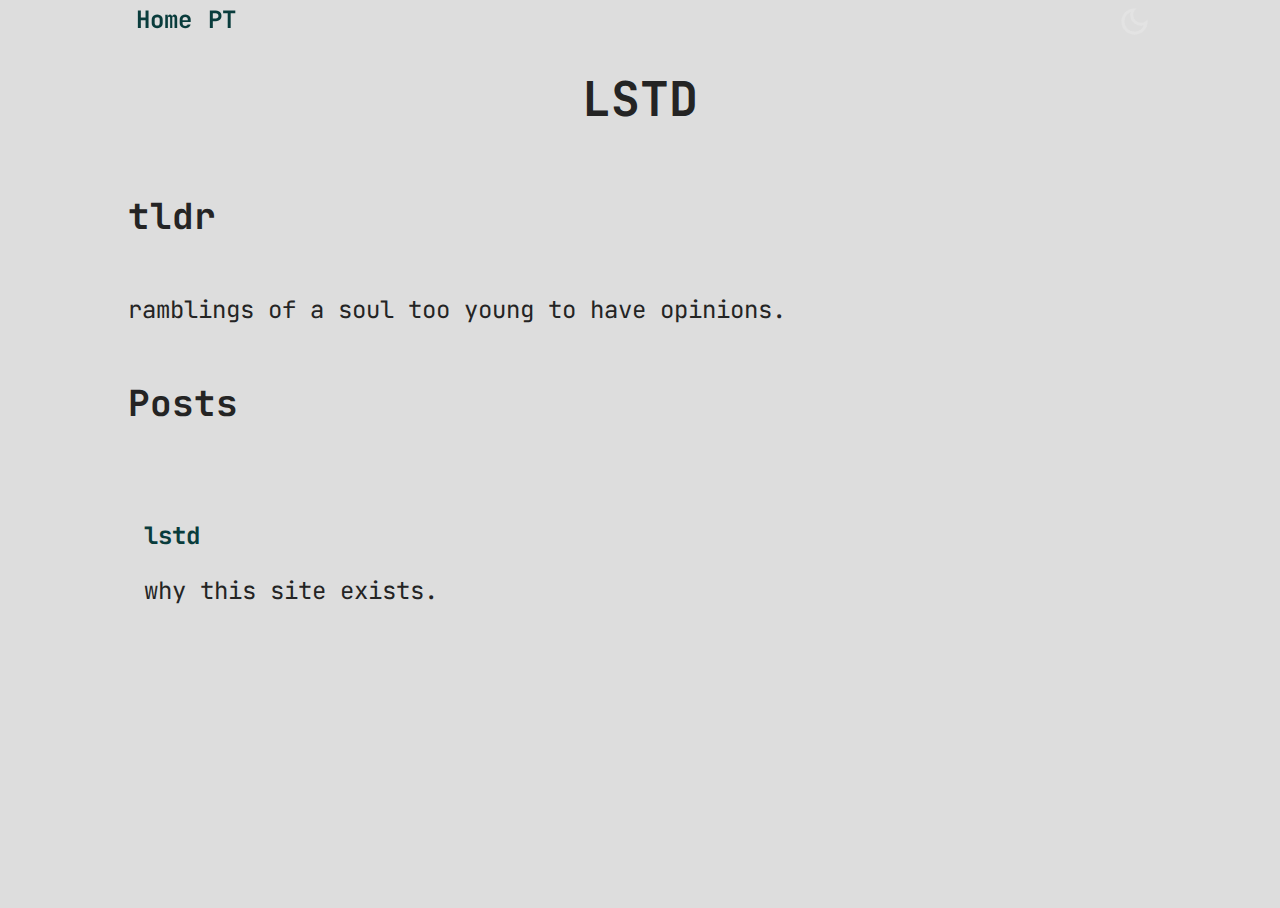
<file: index.html>
<!DOCTYPE html>
<html>
<head>
    <meta charset="utf-8">

    <link rel="preconnect" href="https://fonts.googleapis.com">
    <link rel="preconnect" href="https://fonts.gstatic.com" crossorigin>
    <link href="https://fonts.googleapis.com/css2?family=JetBrains+Mono:ital,wght@0,100..800;1,100..800&display=swap" rel="stylesheet">

    <title>
      Lstd - trying hard to be better
    </title>

    <!-- global styles-->
    <link rel="icon" type="image/x-icon" href="/favicon.png">
    <link rel="stylesheet" type="text/css" href="styles.css">
</head>
<body>
    <header>
      <nav>
        <a href="/lstd/">
          <h4>
            Home
          </h4>
        </a>
        <a href="/lstd/br">
          <h4>
            PT
          </h4>
        </a>
      </nav>
      <label id="theme_button_container">
        <input id="theme_button" type="checkbox">
        <span id="theme_icon"></span>
      </label>
    </header>
    <h1>
      LSTD
    </h1>
    <h2>
      tldr 
    </h2>
    <p> ramblings of a soul too young to have opinions. </p>
    <h2>
      Posts
    </h2>

    <div id="post_list">
      <!-- Post item template -->
      <!--   <a href="posts/{postname}"> -->
      <!--     <div id="post_list_item"> -->
      <!--       <h4> -->
      <!--         {postname}  -->
      <!--       </h4> -->
      <!--       <p> -->
      <!--         {postdescription} -->
      <!--       </p> -->
      <!--     </div> -->
      <!--   </a> -->

      <a href="/lstd/posts/lstd">
        <div id="post_list_item">
          <h4>
            lstd 
          </h4>
          <p>
            why this site exists.
          </p>
        </div>
      </a>

    </div>
</body>
</html>
</file>
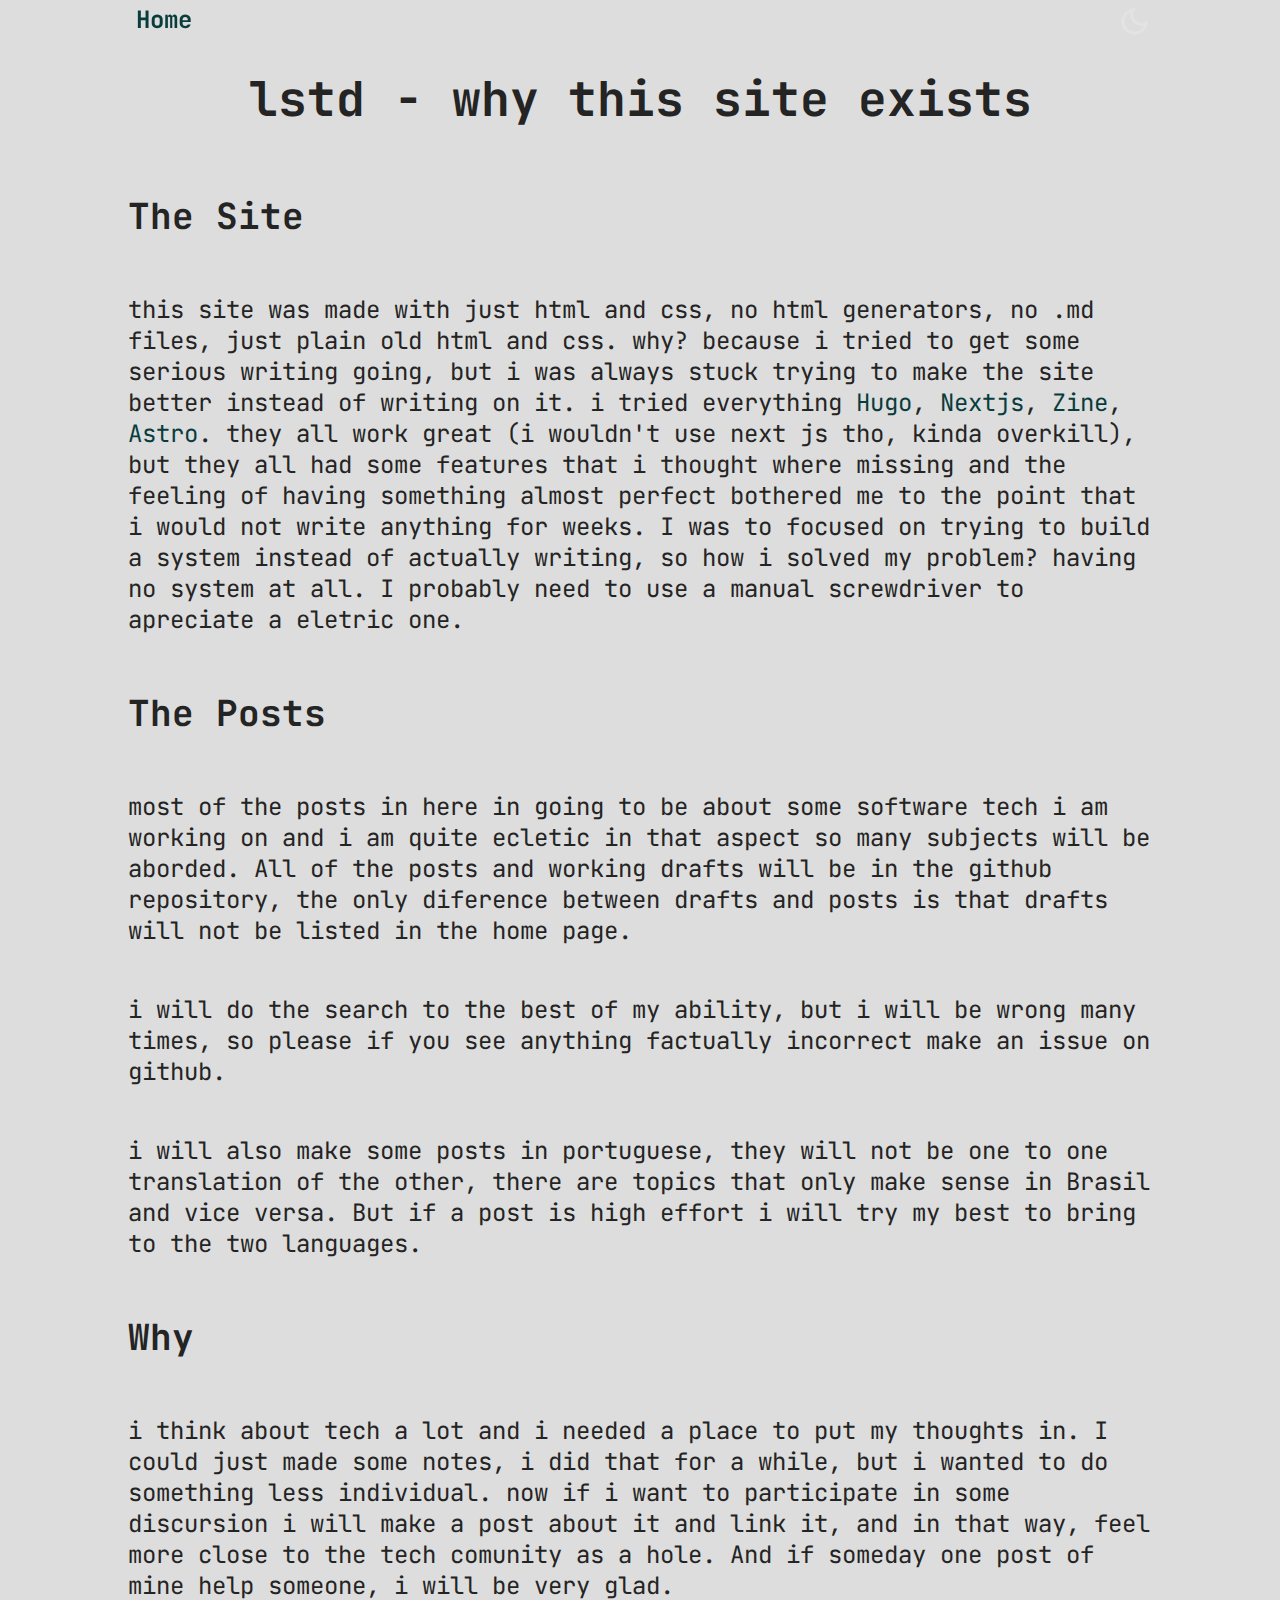
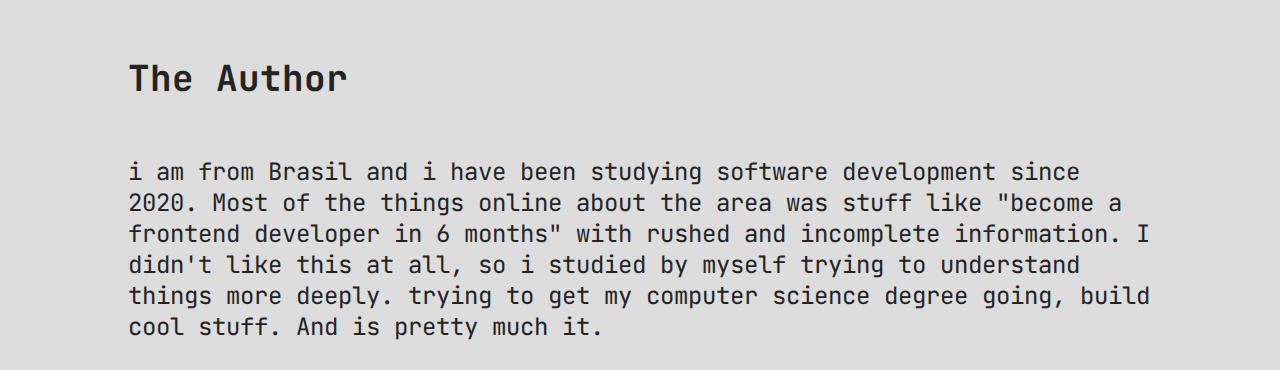
<file: posts/lstd/index.html>
<html>
<head>
    <!-- jetbrains mono import -->
    <link rel="preconnect" href="https://fonts.googleapis.com">
    <link rel="preconnect" href="https://fonts.gstatic.com" crossorigin>
    <link href="https://fonts.googleapis.com/css2?family=JetBrains+Mono:ital,wght@0,100..800;1,100..800&display=swap" rel="stylesheet">


    <title> lstd - why this site exists</title>
    <!-- global styles-->
    <link rel="icon" type="image/x-icon" href="/favicon.png">
    <link rel="stylesheet" type="text/css" href="/styles.css">
</head>
<body>
    <header>
      <nav>
        <a href="/">
          <h4>
            Home
          </h4>
        </a>
        <!-- <a href="/br/posts/{translated post}"> -->
        <!--   <h4> -->
        <!--     PT -->
        <!--   </h4> -->
        <!-- </a> -->
      </nav>
      <label id="theme_button_container">
        <input id="theme_button" type="checkbox">
        <span id="theme_icon"></span>
      </label>
    </header>
    <h1>
      lstd - why this site exists
    </h1>
    <h2> The Site </h2>
    <p> 
      this site was made with just html and css, no html generators, no .md files, just plain old html and css. 
      why? because i tried to get some serious writing going, but i was always stuck trying to make the site
      better instead of writing on it. i tried everything 
      <a class="link" href="https://gohugo.io/">Hugo</a>,
      <a class="link" href="https://nextjs.org/docs/app/guides/mdx">Nextjs</a>,
      <a class="link" href="https://zine-ssg.io/">Zine</a>,
      <a class="link" href="https://docs.astro.build/en/tutorial/0-introduction/">Astro</a>.
      they all work great (i wouldn't use next js tho, kinda overkill), but they all had some features that i
      thought where missing and the feeling of having something almost perfect bothered me to the point that
      i would not write anything for weeks. I was to focused on trying to build a system instead of actually
      writing, so how i solved my problem? having no system at all. I probably need to use a manual screwdriver
      to apreciate a eletric one.
    </p>

    <h2> The Posts </h2>
    <p>
      most of the posts in here in going to be about some software tech i am working on and i am quite ecletic
      in that aspect so many subjects will be aborded. All of the posts and working drafts will be in the github
      repository, the only diference between drafts and posts is that drafts will not be listed in the home page.
    </p>
    <p>
      i will do the search to the best of my ability, but i will be wrong many times, so please if you see anything
      factually incorrect make an issue on github.
    </p>
    <p>
      i will also make some posts in portuguese, they will not be one to one translation of the other, there are
      topics that only make sense in Brasil and vice versa. But if a post is high effort i will try my best to 
      bring to the two languages.
    </p>
    <h2> Why </h2>
    <p>
      i think about tech a lot and i needed a place to put my thoughts in. I could just made some notes, i did that
      for a while, but i wanted to do something less individual. now if i want to participate in some discursion i will
      make a post about it and link it, and in that way, feel more close to the tech comunity as a hole. And if someday
      one post of mine help someone, i will be very glad.
    </p>


    <h2> The Author</h2>
    <p>
      i am from Brasil and i have been studying software development since 2020. Most of the things online about the
      area was stuff like "become a frontend developer in 6 months" with rushed and incomplete information. I didn't
      like this at all, so i studied by myself trying to understand things more deeply. trying to get my computer 
      science degree going, build cool stuff. And is pretty much it.
    </p>
</body>
</html>
</file>
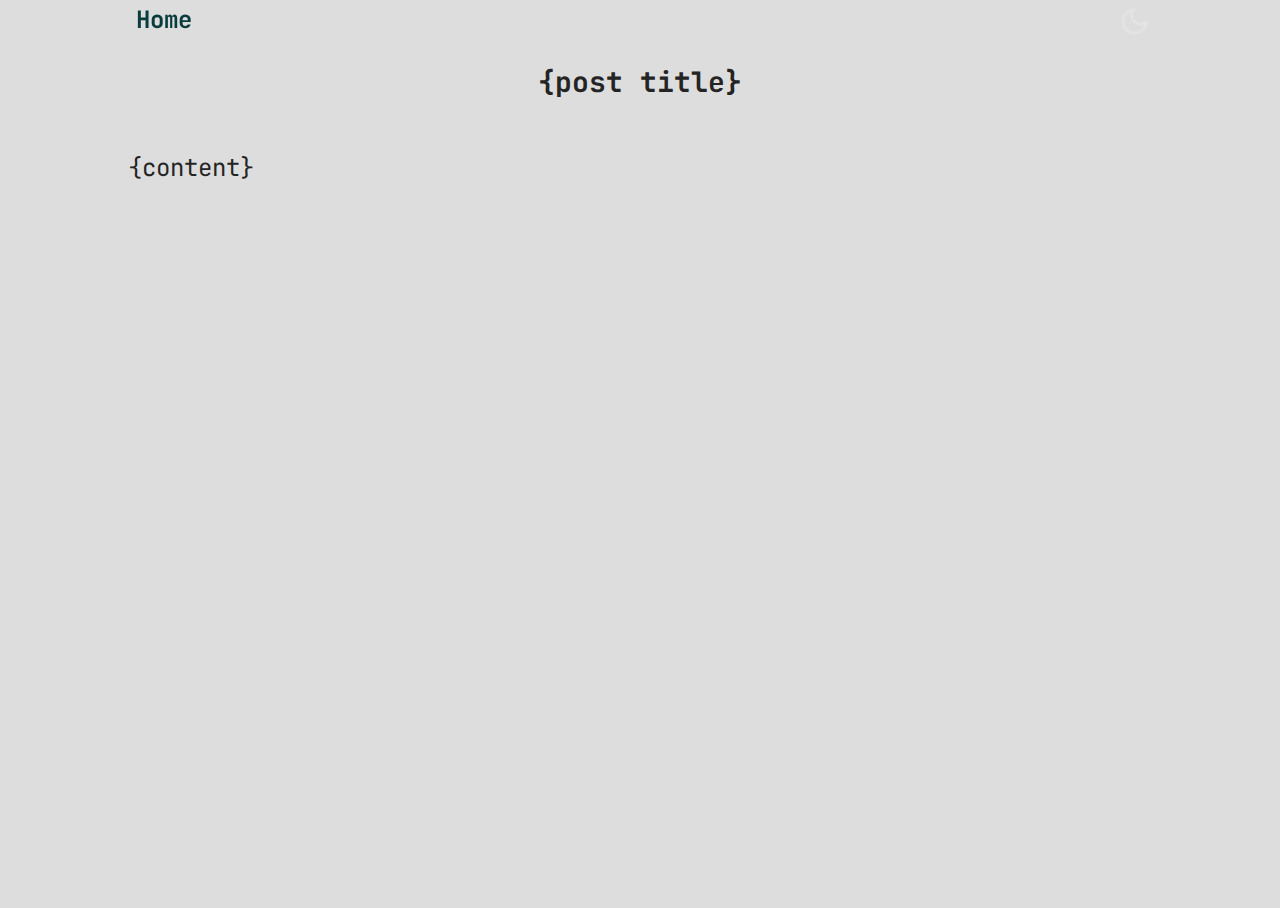
<file: posts/template/index.html>
<html>
<head>
    <!-- jetbrains mono import -->
    <link rel="preconnect" href="https://fonts.googleapis.com">
    <link rel="preconnect" href="https://fonts.gstatic.com" crossorigin>
    <link href="https://fonts.googleapis.com/css2?family=JetBrains+Mono:ital,wght@0,100..800;1,100..800&display=swap" rel="stylesheet">


    <title> {post title} </title>
    <!-- global styles-->
    <link rel="icon" type="image/x-icon" href="/favicon.png">
    <link rel="stylesheet" type="text/css" href="/styles.css">
</head>
<body>
    <header>
      <nav>
        <a href="/">
          <h4>
            Home
          </h4>
        </a>
        <!-- <a href="/br/posts/{translated post}"> -->
        <!--   <h4> -->
        <!--     PT -->
        <!--   </h4> -->
        <!-- </a> -->
      </nav>
      <label id="theme_button_container">
        <input id="theme_button" type="checkbox">
        <span id="theme_icon"></span>
      </label>
    </header>
    <h3>
      {post title}
    </h3>
    <p>{content}</p>
</body>
</html>
</file>
<file: styles.css>
body {
  all: unset;
  display: flex;
  align-items: center;
  flex-direction: column;

  min-height: 100dvh;
  margin-inline: auto;
  width: 95%;
  padding: 0.25rem;

  background-color: var(--background-color);
  color: var(--text-color);

  /* Discover why the font look so small in mobile */
  font: 1.5rem "Jetbrains Mono";
  transition: background-color 0.1s ease-in-out;
}

@media screen and (min-width: 1000px) {
  body {
    width: 80%;
  }
}

code {
  white-space: pre;
  align-self: baseline;
  overflow: auto;
  width: 100%;
}

header {
  display: flex;
  background-color: var(--background-color-transparent);
  justify-content: space-between;
  width: 100%;
  position: sticky;
  top: 0;
}

h2 {
  align-self: baseline;
}

nav {
  display: flex;
}

h4 {
  margin: 0px;
  color: var(--accent-color);
  text-decoration-color: var(--accent-color);
}
a {
  color: var(--text-color);
  text-decoration: none;
  padding-inline: 0.5rem;
}
p {
  align-self: baseline;
}

:root {
  color-scheme: light dark;
  --background-color: light-dark(#dddddd, #242424) ;
  --background-color-transparent: light-dark(#ddddddee, #242424ee) ;
  --background-hover-color: light-dark(#cccccc, #484848) ;
  --text-color: light-dark(#242424, #dddddd);
  --accent-color: light-dark(#093c3c, #19a7a7);
}

:root:has(#theme_button:checked){
  color-scheme: light;
}

#theme_button_container {
  background: url("icons/dark_mode.svg");
  background-size: 100% auto;
  padding-left: 35px;
  cursor: pointer;
  -webkit-user-select: none;
  -moz-user-select: none;
  -ms-user-select: none;
  user-select: none;
}

#theme_button {
  position: absolute;
  z-index: -1;
  opacity: 0;
}

#theme_button_container:has(#theme_button:checked){
  background: url("icons/light_mode.svg");
  background-size: 100% auto;
  padding-left: 35px;
  cursor: pointer;
  -webkit-user-select: none;
  -moz-user-select: none;
  -ms-user-select: none;
  user-select: none;
}

#post_list {
  width: 100%;
  padding: 1rem;
}

#post_list_item {
  width: 100%;
  padding: 1rem;
}

#post_list_item:hover {
  background-color: var(--background-hover-color);
}

.link {
  color: var(--accent-color);
  padding-inline: 0px
}
</file>
